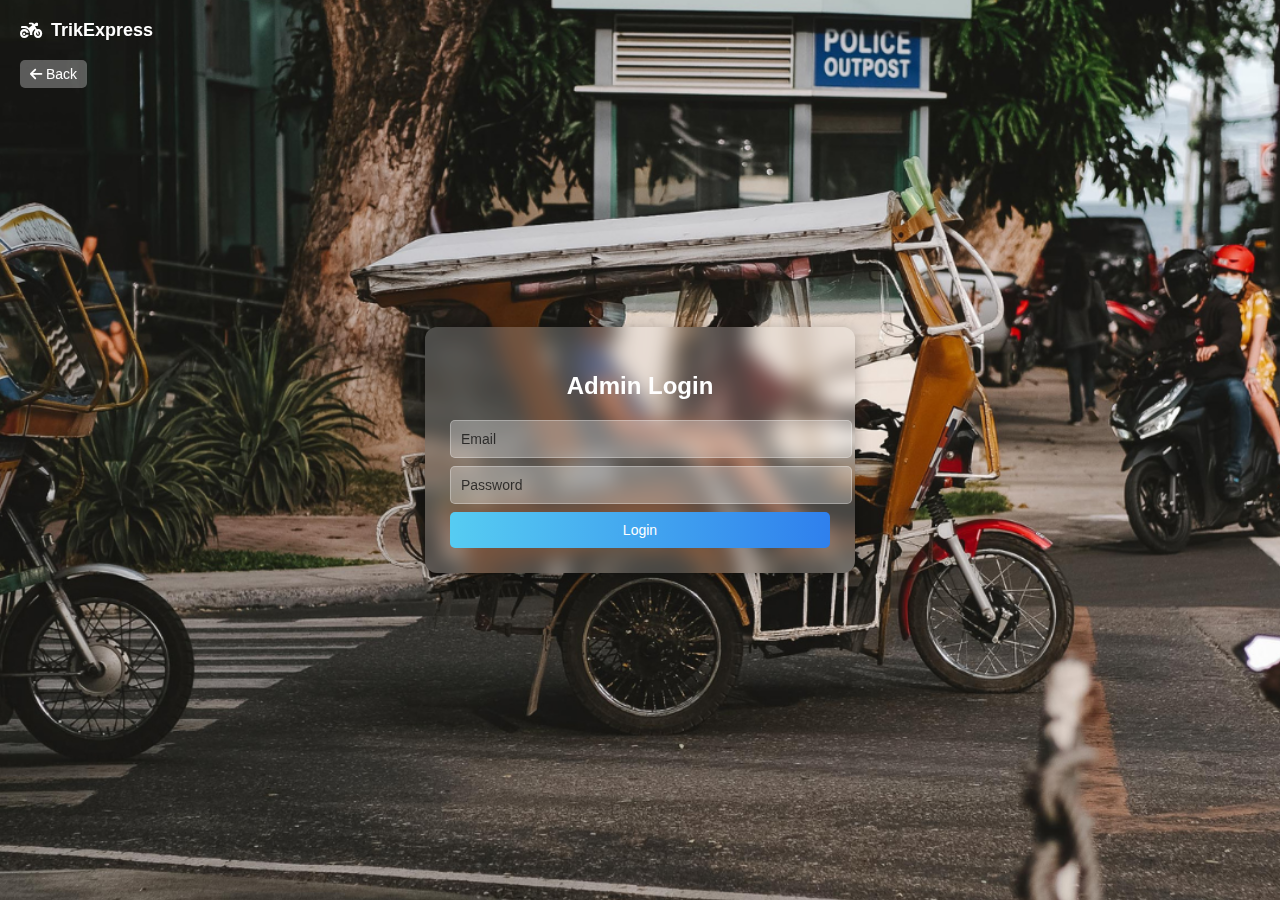
<file: trikexpress-auth/login-admin.html>
<!DOCTYPE html>
<html lang="en">
<head>
    <meta charset="UTF-8">
    <meta name="viewport" content="width=device-width, initial-scale=1.0">
    <title>Admin Login | TrikExpress</title>
    <link rel="stylesheet" href="https://cdnjs.cloudflare.com/ajax/libs/font-awesome/6.4.0/css/all.min.css">
    <link rel="stylesheet" href="login.css">
</head>
<body>
    <!-- ✅ Branding (Top-left) -->
    <div class="branding"><i class="fas fa-motorcycle"></i> TrikExpress</div>

    <!-- ✅ Back Button (Below Branding) -->
    <a href="index.html" class="back-btn"><i class="fas fa-arrow-left"></i> Back</a>
    <div class="login-container">
        <form action="login.php" method="POST">
            <h2>Admin Login</h2>
            <input type="hidden" name="role" value="admin">
            <input type="email" name="email" placeholder="Email" required>
            <input type="password" name="password" placeholder="Password" required>
            <button type="submit">Login</button>
        </form>
    </div>
</body>
</html>
</file>
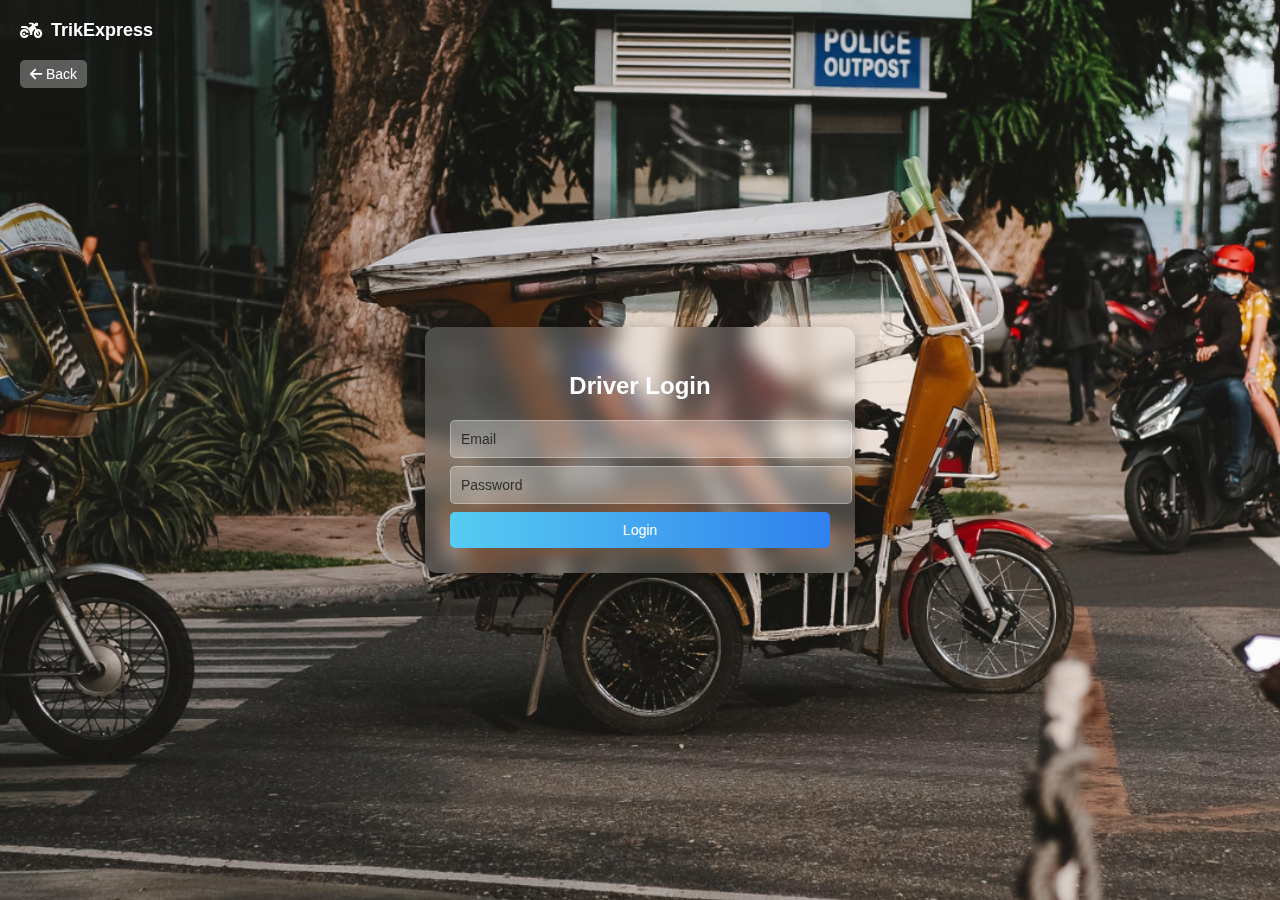
<file: trikexpress-auth/login-driver.html>
<!DOCTYPE html>
<html lang="en">
<head>
    <meta charset="UTF-8">
    <meta name="viewport" content="width=device-width, initial-scale=1.0">
    <title>Driver Login | TrikExpress</title>
    <link rel="stylesheet" href="https://cdnjs.cloudflare.com/ajax/libs/font-awesome/6.4.0/css/all.min.css">
    <link rel="stylesheet" href="login.css">
</head>
<body>


    <!-- ✅ Branding (Top-Right) -->
    <div class="branding"><i class="fas fa-motorcycle"></i> TrikExpress</div>

    <!-- ✅ Back Button (Below Branding) -->

    <a href="index.html" class="back-btn"><i class="fas fa-arrow-left"></i> Back</a>
    <div class="login-container">
        <form action="login.php" method="POST">
            <h2>Driver Login</h2>
            <input type="hidden" name="role" value="driver">
            <input type="email" name="email" placeholder="Email" required>
            <input type="password" name="password" placeholder="Password" required>
            <button type="submit">Login</button>
        </form>
    </div>
</body>
</html>
</file>
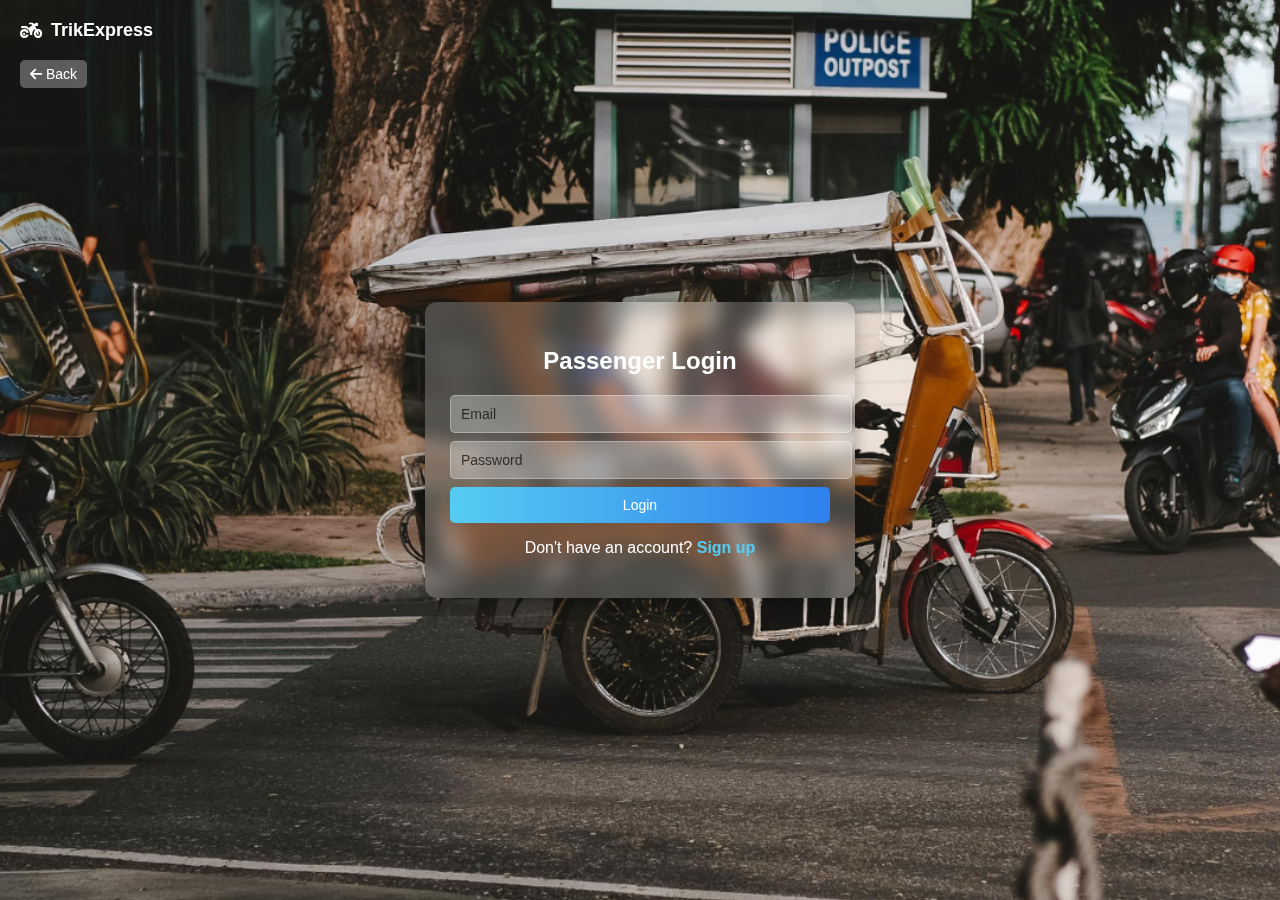
<file: trikexpress-auth/login-user.html>
<!DOCTYPE html>
<html lang="en">
<head>
    <meta charset="UTF-8">
    <meta name="viewport" content="width=device-width, initial-scale=1.0">
    <title>Passenger Login | TrikExpress</title>
    <link rel="stylesheet" href="https://cdnjs.cloudflare.com/ajax/libs/font-awesome/6.4.0/css/all.min.css">
    <link rel="stylesheet" href="login.css">
</head>
<body>
    <!-- ✅ Branding (Top-Right) -->
    <div class="branding"><i class="fas fa-motorcycle"></i> TrikExpress</div>

    <!-- ✅ Back Button (Below Branding) -->
    <a href="index.html" class="back-btn"><i class="fas fa-arrow-left"></i> Back</a>

    <!-- ✅ Login Form Container -->
    <div class="login-container">
        <form action="login.php" method="POST">
            <h2>Passenger Login</h2>
            <input type="hidden" name="role" value="user">
            <input type="email" name="email" placeholder="Email" required>
            <input type="password" name="password" placeholder="Password" required>
            <button type="submit">Login</button>
            <p>Don't have an account? <a href="signup-user.html">Sign up</a></p>
        </form>
    </div>

</body>
</html>
</file>
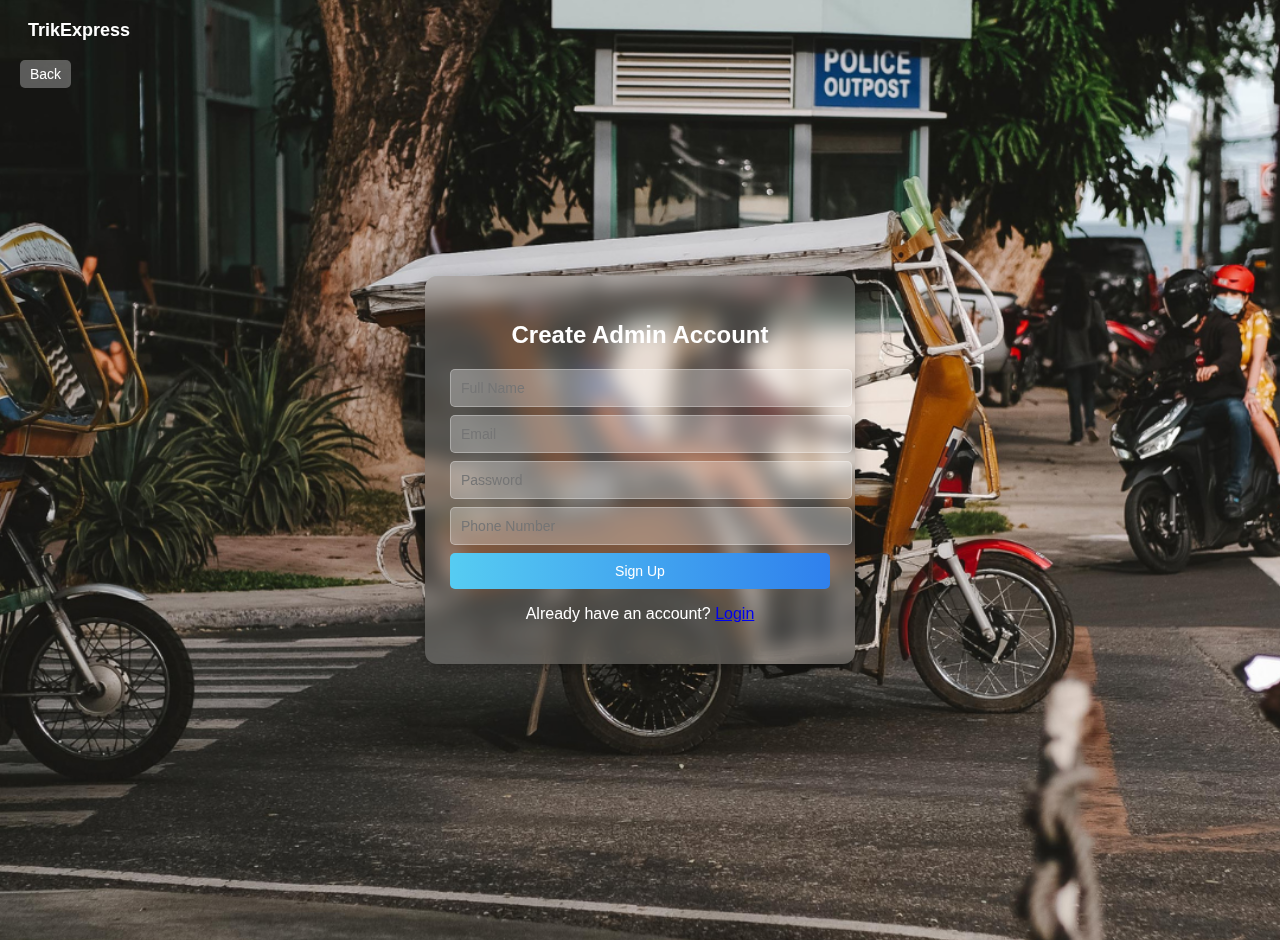
<file: trikexpress-auth/signup-admin.html>
<!DOCTYPE html>
<html lang="en">
<head>
    <meta charset="UTF-8">
    <meta name="viewport" content="width=device-width, initial-scale=1.0">
    <title>Admin Signup | TrikExpress</title>
    <link rel="stylesheet" href="signup.css">
</head>
<body>

    <!-- ✅ Branding -->
    <div class="branding"><i class="fas fa-motorcycle"></i> TrikExpress</div>

    <!-- ✅ Back Button -->
    <a href="index.html" class="back-btn"><i class="fas fa-arrow-left"></i> Back</a>

    <div class="signup-container">
        <form action="register.php" method="POST">
            <h2>Create Admin Account</h2>
            <input type="hidden" name="role" value="admin">
            <input type="text" name="fullname" placeholder="Full Name" required>
            <input type="email" name="email" placeholder="Email" required>
            <input type="password" name="password" placeholder="Password" required>
            <input type="tel" name="phone_number" placeholder="Phone Number" required>
            
            <button type="submit">Sign Up</button>
            <p>Already have an account? <a href="login-admin.html">Login</a></p>
        </form>
    </div>

</body>
</html>
</file>
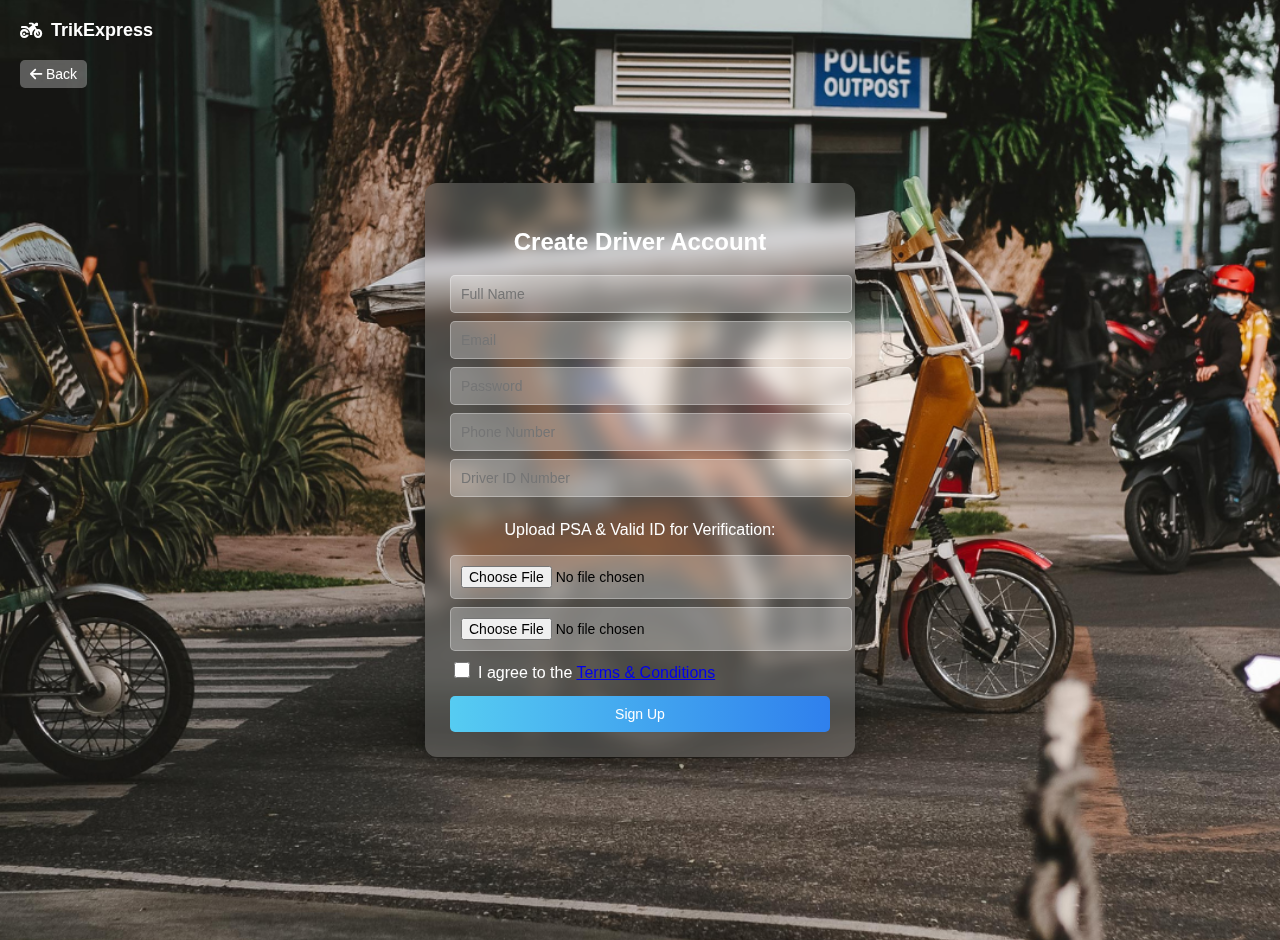
<file: trikexpress-auth/signup-driver.html>
<!DOCTYPE html>
<html lang="en">
<head>
    <meta charset="UTF-8">
    <meta name="viewport" content="width=device-width, initial-scale=1.0">
    <title>Driver Signup | TrikExpress</title>
    <link rel="stylesheet" href="https://cdnjs.cloudflare.com/ajax/libs/font-awesome/6.4.0/css/all.min.css">
    <link rel="stylesheet" href="signup.css">
</head>
<body>

    <!-- ✅ Branding (Now on Left) -->
    <div class="branding"><i class="fas fa-motorcycle"></i> TrikExpress</div>

    <!-- ✅ Back Button (Now Below Branding) -->
    <a href="admin_dashboard.php" class="back-btn"><i class="fas fa-arrow-left"></i> Back</a>

    <div class="signup-container">
        <form action="register.php" method="POST">
            <h2>Create Driver Account</h2>
            <input type="hidden" name="role" value="driver">
            <input type="text" name="fullname" placeholder="Full Name" required>
            <input type="email" name="email" placeholder="Email" required>
            <input type="password" name="password" placeholder="Password" required>
            <input type="tel" name="phone_number" placeholder="Phone Number" required>
            <input type="text" name="id_number" placeholder="Driver ID Number" required>
            
            <p>Upload PSA & Valid ID for Verification:</p>
            <input type="file" name="psa_doc" required>
            <input type="file" name="valid_id" required>

            <!-- ✅ Terms & Conditions Checkbox -->
            <div class="form-check">
                <input type="checkbox" id="termsCheck" required>
                <label for="termsCheck">
                    I agree to the <a href="#" id="openTerms">Terms & Conditions</a>
                </label>
            </div>
            
            <button type="submit">Sign Up</button>
        </form>
    </div>

    <!-- ✅ Terms & Conditions Modal -->
    <div id="termsModal" class="modal">
        <div class="modal-content">
            <span class="close">&times;</span>
            <h3>Terms & Conditions</h3>
            <p>By signing up, you agree to follow the rules of TrikExpress...</p>
        </div>
    </div>

    <script>
        document.getElementById("openTerms").addEventListener("click", function (event) {
            event.preventDefault();
            document.getElementById("termsModal").style.display = "block";
        });

        document.querySelector(".close").addEventListener("click", function () {
            document.getElementById("termsModal").style.display = "none";
        });

        window.onclick = function (event) {
            if (event.target === document.getElementById("termsModal")) {
                document.getElementById("termsModal").style.display = "none";
            }
        };
    </script>

</body>
</html>
</file>
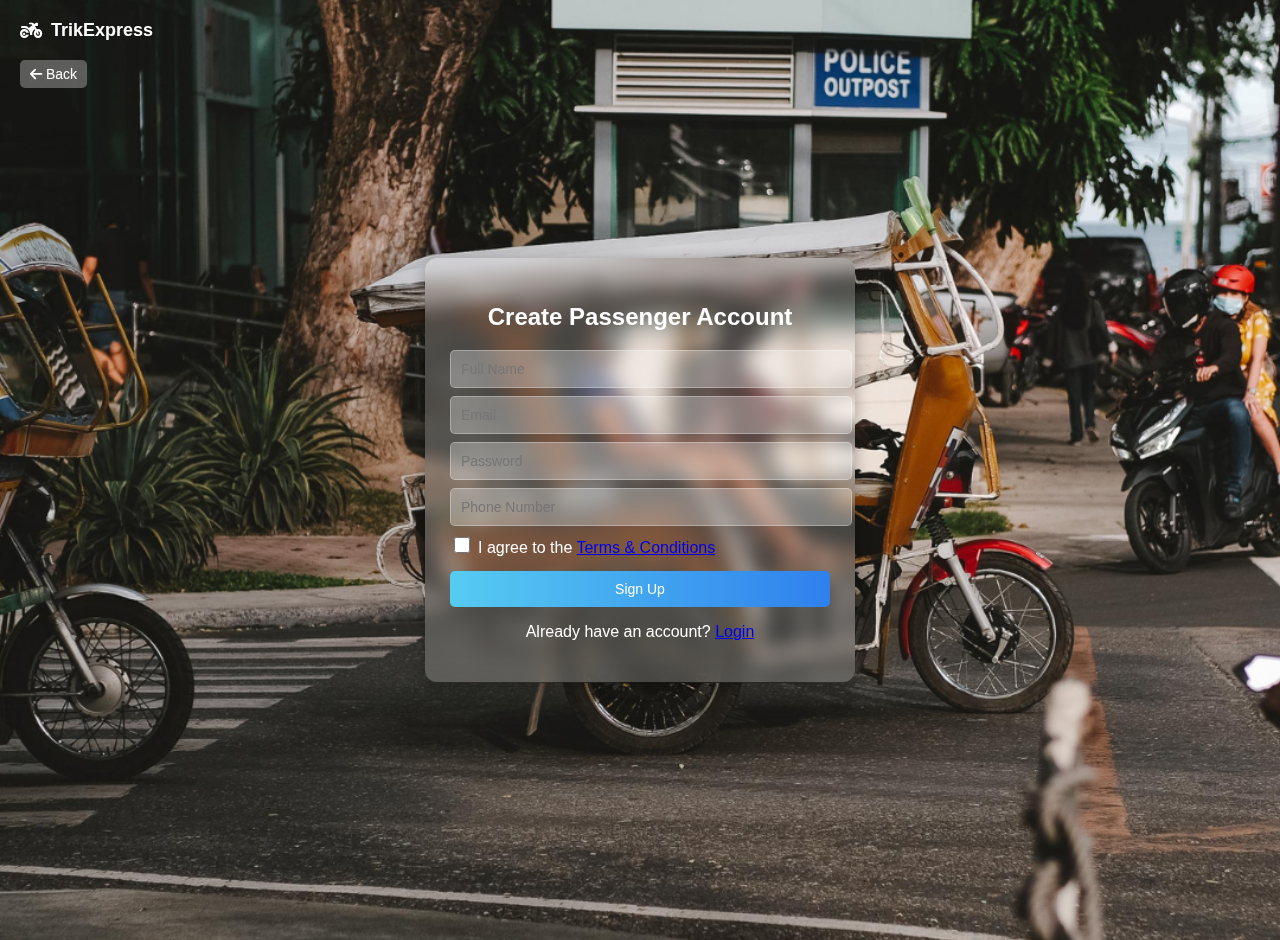
<file: trikexpress-auth/signup-user.html>
<!DOCTYPE html>
<html lang="en">
<head>
    <meta charset="UTF-8">
    <meta name="viewport" content="width=device-width, initial-scale=1.0">
    <title>Passenger Signup | TrikExpress</title>
    <link rel="stylesheet" href="https://cdnjs.cloudflare.com/ajax/libs/font-awesome/6.4.0/css/all.min.css">
    <link rel="stylesheet" href="signup.css">
</head>
<body>

    <!-- ✅ TrikExpress Branding -->
    <div class="branding">
        <i class="fas fa-motorcycle"></i> TrikExpress
    </div>

    <!-- ✅ Back Button -->
    <a href="index.html" class="back-btn"><i class="fas fa-arrow-left"></i> Back</a>

    <!-- ✅ Signup Form -->
    <div class="signup-container">
        <form action="register.php" method="POST">
            <h2>Create Passenger Account</h2>
            <input type="text" name="fullname" placeholder="Full Name" required>
            <input type="email" name="email" placeholder="Email" required>
            <input type="password" name="password" placeholder="Password" required>
            <input type="tel" name="phone_number" placeholder="Phone Number" required>

            <!-- ✅ Terms & Conditions Checkbox -->
            <div class="form-check">
                <input type="checkbox" id="termsCheck" required>
                <label for="termsCheck">
                    I agree to the <a href="#" id="openTerms">Terms & Conditions</a>
                </label>
            </div>

            <button type="submit">Sign Up</button>
            <p>Already have an account? <a href="login-user.html">Login</a></p>
        </form>
    </div>

    <!-- ✅ Terms & Conditions Modal -->
    <div id="termsModal" class="modal">
        <div class="modal-content">
            <span class="close">&times;</span>
            <h3>Terms & Conditions</h3>
            <p>By signing up, you agree to follow the rules of TrikExpress...</p>
        </div>
    </div>

    <!-- ✅ JavaScript for Modal -->
    <script>
        document.getElementById("openTerms").addEventListener("click", function (event) {
            event.preventDefault();
            document.getElementById("termsModal").style.display = "block";
        });

        document.querySelector(".close").addEventListener("click", function () {
            document.getElementById("termsModal").style.display = "none";
        });

        window.onclick = function (event) {
            if (event.target === document.getElementById("termsModal")) {
                document.getElementById("termsModal").style.display = "none";
            }
        };
    </script>

</body>
</html>
</file>
<file: trikexpress-auth/login.css>
/* ✅ General Styles */
body {
    font-family: 'Poppins', sans-serif;
    background: url('images/trike.png') center/cover no-repeat;
    color: white;
    display: flex;
    align-items: center;
    justify-content: center;
    height: 100vh;
    margin: 0;
}

/* ✅ TrikExpress Branding (Top-Left) */
.branding {
    position: fixed;
    top: 20px;
    left: 20px;
    font-size: 18px;
    font-weight: bold;
    color: white;
    display: flex;
    align-items: center;
    gap: 8px;
}

/* ✅ Back Button (Below Branding with Spacing) */
.back-btn {
    position: fixed;
    top: 60px; /* Spaced below branding */
    left: 20px;
    color: white;
    font-size: 14px;
    text-decoration: none;
    padding: 6px 10px;
    background: rgba(255, 255, 255, 0.3);
    border-radius: 5px;
    transition: 0.3s;
}

.back-btn:hover {
    background: red;
    color: white;
}

/* ✅ Login Form Container */
.login-container {
    max-width: 380px;
    background: rgba(255, 255, 255, 0.2);
    padding: 25px;
    border-radius: 12px;
    text-align: center;
    box-shadow: 0px 4px 15px rgba(0, 0, 0, 0.3);
    backdrop-filter: blur(10px);
}

/* ✅ Input Fields */
.login-container input {
    width: 100%;
    padding: 10px;
    margin-bottom: 8px;
    border: 1px solid rgba(255, 255, 255, 0.3);
    border-radius: 5px;
    background: rgba(255, 255, 255, 0.3);
    color: black;
    font-size: 14px;
}

/* ✅ Placeholder Text Color */
.login-container input::placeholder {
    color: rgba(0, 0, 0, 0.7);
}

/* ✅ Submit Button */
button {
    width: 100%;
    padding: 10px;
    border: none;
    border-radius: 5px;
    background: linear-gradient(90deg, #56ccf2, #2f80ed);
    color: white;
    font-size: 14px;
    cursor: pointer;
    transition: 0.3s;
}

button:hover {
    background: linear-gradient(90deg, #2f80ed, #56ccf2);
    transform: scale(1.05);
}

/* ✅ Sign-up Link */
.login-container p a {
    color: #56ccf2;
    text-decoration: none;
    font-weight: bold;
}

.login-container p a:hover {
    text-decoration: underline;
}
</file>
<file: trikexpress-auth/signup.css>
/* ✅ Body - Keeps Background Consistent */
body {
    font-family: 'Poppins', sans-serif;
    background: url('images/trike.png') center/cover no-repeat;
    color: white;
    display: flex;
    align-items: center;
    justify-content: center;
    height: 100vh;
    margin: 0;
    padding: 20px;
}

/* ✅ TrikExpress Branding (Top-Left) */
.branding {
    position: fixed;
    top: 20px;
    left: 20px;
    font-size: 18px;
    font-weight: bold;
    color: white;
    display: flex;
    align-items: center;
    gap: 8px;
}

/* ✅ Back Button (Below Branding with Spacing) */
.back-btn {
    position: fixed;
    top: 60px; /* Spaced below branding */
    left: 20px;
    color: white;
    font-size: 14px;
    text-decoration: none;
    padding: 6px 10px;
    background: rgba(255, 255, 255, 0.3);
    border-radius: 5px;
    transition: 0.3s;
}

.back-btn:hover {
    background: red;
    color: white;
}

/* ✅ Signup Form Container - Well-Spaced */
.signup-container {
    max-width: 380px;
    background: rgba(255, 255, 255, 0.2);
    padding: 25px;
    border-radius: 12px;
    text-align: center;
    box-shadow: 0px 4px 15px rgba(0, 0, 0, 0.3);
    backdrop-filter: blur(10px);
}

/* ✅ Input Fields */
.signup-container input {
    width: 100%;
    padding: 10px;
    margin-bottom: 8px;
    border: 1px solid rgba(255, 255, 255, 0.3);
    border-radius: 5px;
    background: rgba(255, 255, 255, 0.3);
    color: black;
    font-size: 14px;
}

/* ✅ Checkbox */
.form-check {
    display: flex;
    align-items: center;
    text-align: left;
    margin-bottom: 10px;
}

.form-check input {
    margin-right: 8px;
    width: 16px;
    height: 16px;
}

/* ✅ Submit Button */
button {
    width: 100%;
    padding: 10px;
    border: none;
    border-radius: 5px;
    background: linear-gradient(90deg, #56ccf2, #2f80ed);
    color: white;
    font-size: 14px;
    cursor: pointer;
    transition: 0.3s;
}

button:hover {
    background: linear-gradient(90deg, #2f80ed, #56ccf2);
    transform: scale(1.05);
}

/* ✅ Terms & Conditions Modal */
.modal {
    display: none;
    position: fixed;
    left: 0;
    top: 0;
    width: 100%;
    height: 100%;
    background: rgba(0, 0, 0, 0.5);
    text-align: center;
}

/* ✅ Modal Content */
.modal-content {
    background: white;
    color: black;
    padding: 20px;
    margin: 10% auto;
    width: 50%;
    border-radius: 10px;
}

/* ✅ Close Button */
.close {
    float: right;
    font-size: 24px;
    cursor: pointer;
}
</file>
